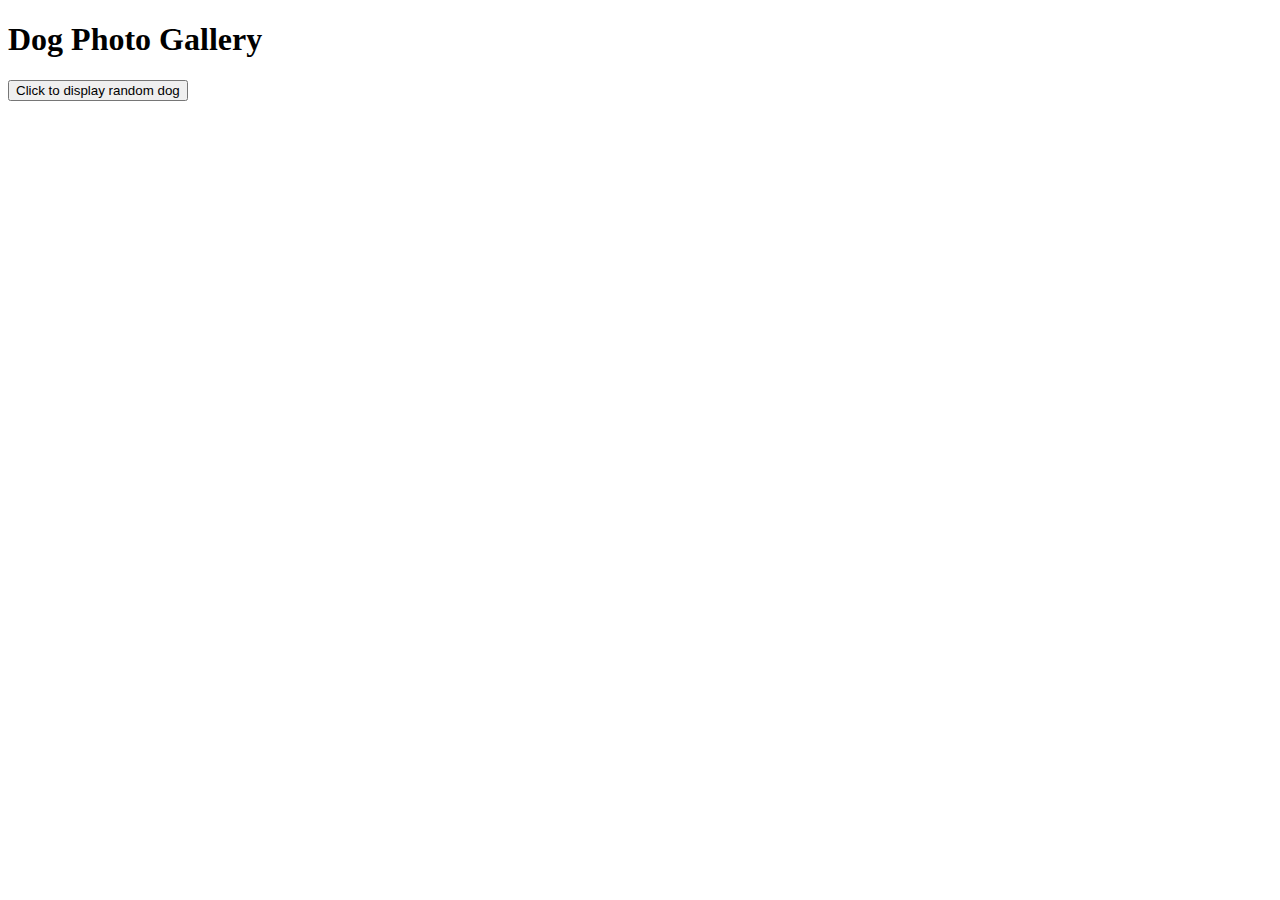
<file: challenges/dog-photo-gallery/index.html>
<!DOCTYPE html>
<html lang="en">
  <head>
    <meta charset="UTF-8" />
    <meta name="viewport" content="width=device-width, initial-scale=1.0" />
    <title>Dog photo gallery</title>
    <script type="module" src="./script.js" defer></script>
  </head>
  <body>
    <header>
      <h1>Dog Photo Gallery</h1>
    </header>
    <p class="loading-msg"></p>
  </body>
</html>
</file>
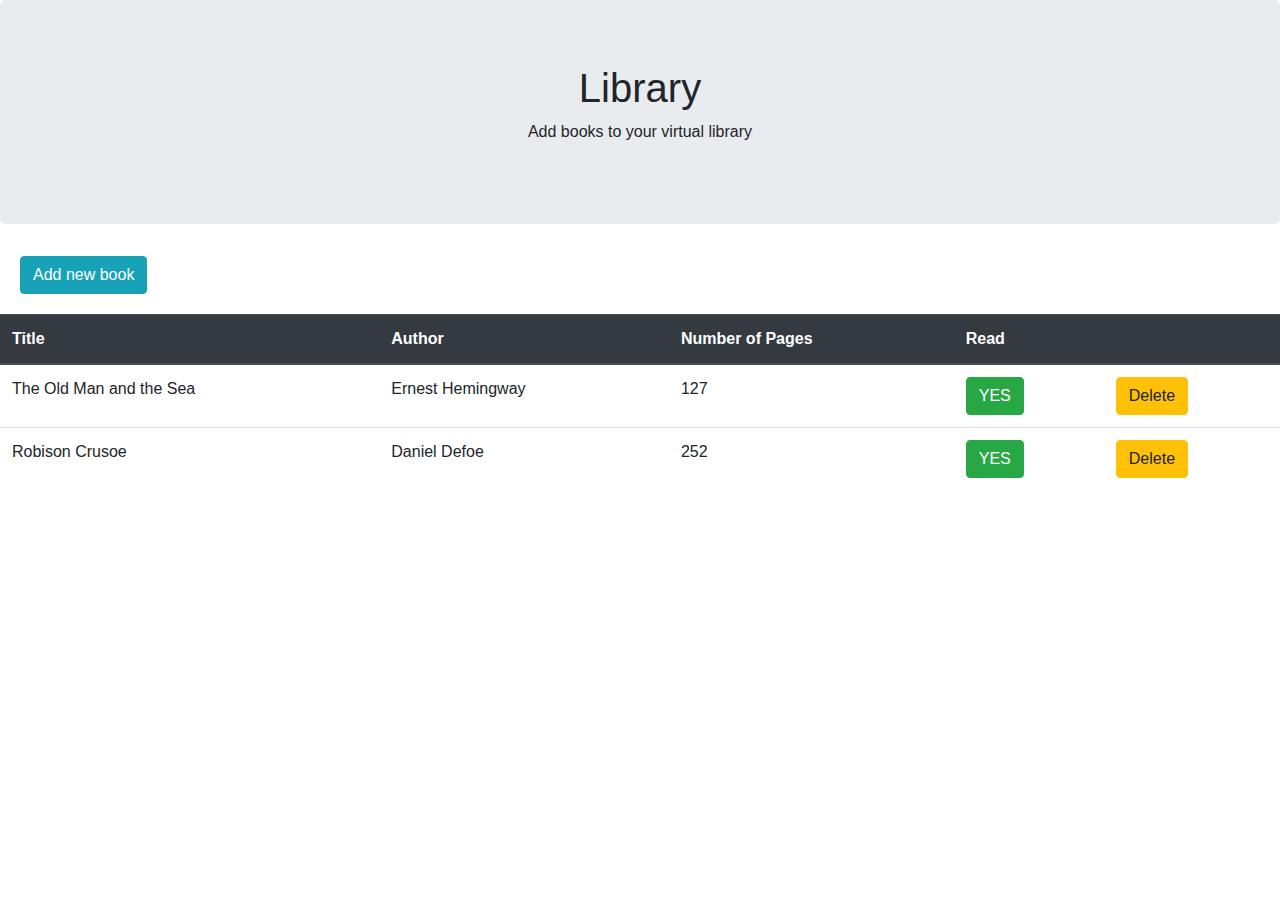
<file: debugging/book-library/index.html>
<!DOCTYPE html>
<html>
  <head>
    <title> </title>
    <meta
      charset="utf-8"
      name="viewport"
      content="width=device-width, initial-scale=1.0"
    />
    <script src="https://ajax.googleapis.com/ajax/libs/jquery/3.4.1/jquery.min.js"></script>
    <script src="https://cdnjs.cloudflare.com/ajax/libs/popper.js/1.16.0/umd/popper.min.js"></script>
    <script src="https://maxcdn.bootstrapcdn.com/bootstrap/4.4.1/js/bootstrap.min.js"></script>
    <link
      rel="stylesheet"
      href="https://maxcdn.bootstrapcdn.com/bootstrap/4.4.1/css/bootstrap.min.css"
    />
    <link rel="stylesheet" type="text/css" href="style.css" />
  </head>

  <body>
    <div class="jumbotron text-center">
      <h1>Library</h1>
      <p>Add books to your virtual library</p>
    </div>

    <button data-toggle="collapse" data-target="#demo" class="btn btn-info">
      Add new book
    </button>

    <div id="demo" class="collapse">
      <div class="form-group">
        <label for="title">Title:</label>
        <input
          type="title"
          class="form-control"
          id="title"
          name="title"
          required
        />
        <label for="author">Author: </label>
        <input
          type="author"
          class="form-control"
          id="author"
          name="author"
          required
        />
        <label for="pages">Pages:</label>
        <input
          type="number"
          class="form-control"
          id="pages"
          name="pages"
          required
        />
        <label class="form-check-label">
          <input
            type="checkbox"
            class="form-check-input"
            id="check"
            value=""
          />Read
        </label>
        <input
          data-toggle="collapse"
          type="submit"
          value="Submit"
          class="btn btn-primary"
          data-target="#demo"
        />
      </div>
    </div>

    <table class="table" id="display">
      <thead class="thead-dark">
        <tr>
          <th>Title</th>
          <th>Author</th>
          <th>Number of Pages</th>
          <th>Read</th>
          <th></th>
        </tr>
      </thead>
      <tbody>
        <tr>
          <td></td>
          <td></td>
          <td></td>
          <td></td>
          <td></td>
        </tr>
      </tbody>
    </table>

    <script src="script.js"></script>
  </body>
</html>
</file>
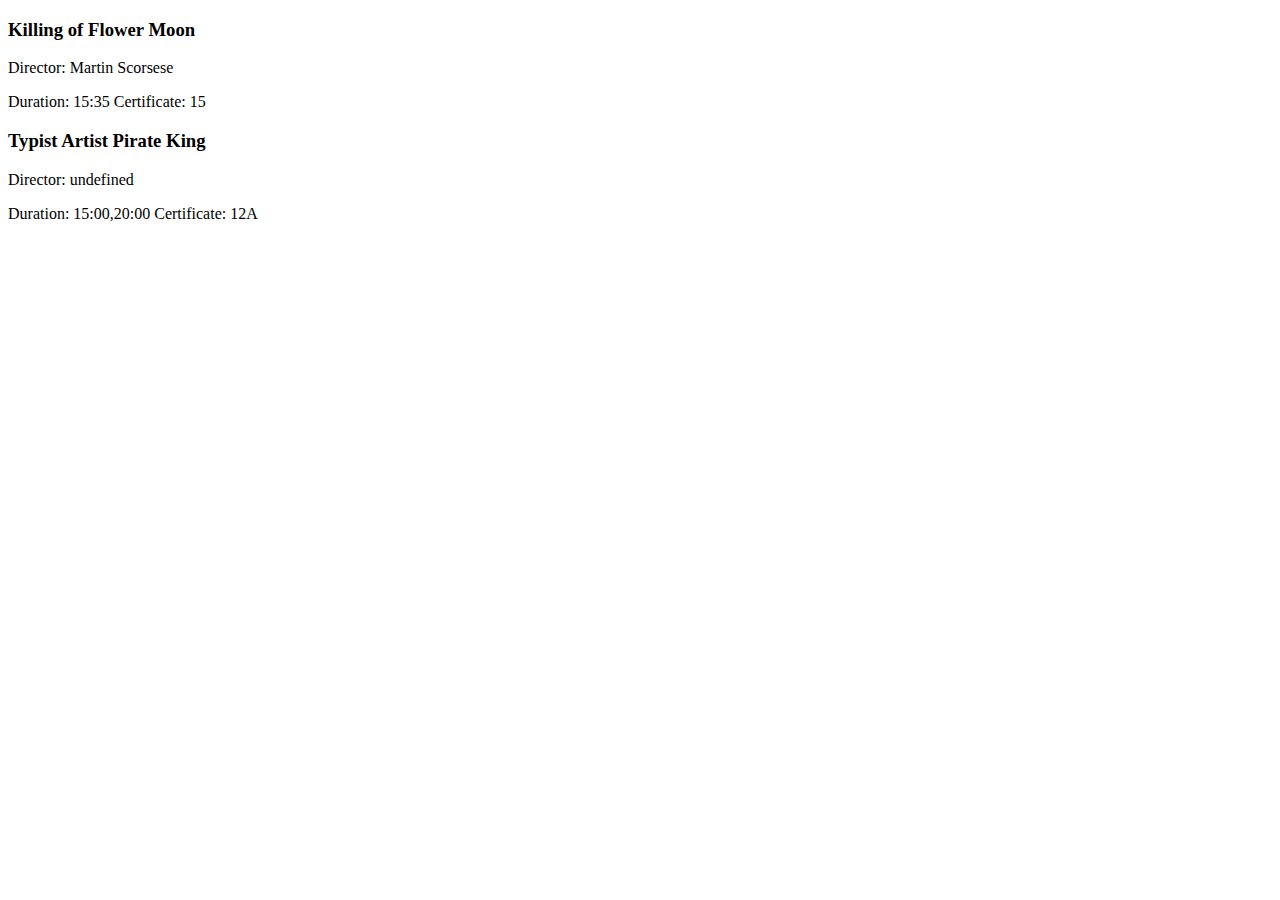
<file: prep/Sprint-1/index.html>
<!DOCTYPE html>
<html lang="en">
<head>
    <meta charset="UTF-8">
    <meta name="viewport" content="width=device-width, initial-scale=1.0">
    <title>Film</title>
    <script src="script.js" defer></script>
</head>
<body>
    <template id="film-card-template">
        <section>
          <h3>Film title</h3>
          <p data-director>Director</p>
          <time>Duration</time>
          <data data-certificate>Certificate</data>
        </section>
      </template>
</body>
</html>
</file>
<file: debugging/book-library/style.css>
.form-group {
  width: 400px;
  height: 300px;
  align-self: left;
  padding-left: 20px;
}

.btn {
  display: block;
}

.form-check-label {
  padding-left: 20px;
  margin: 5px 0px 5px 0px;
}

button.btn-info {
  margin: 20px;
}

.error-loading-msg {
  color: red;
  font-size: 20px;
  font-weight: bold;
  text-align: center;
}
</file>
